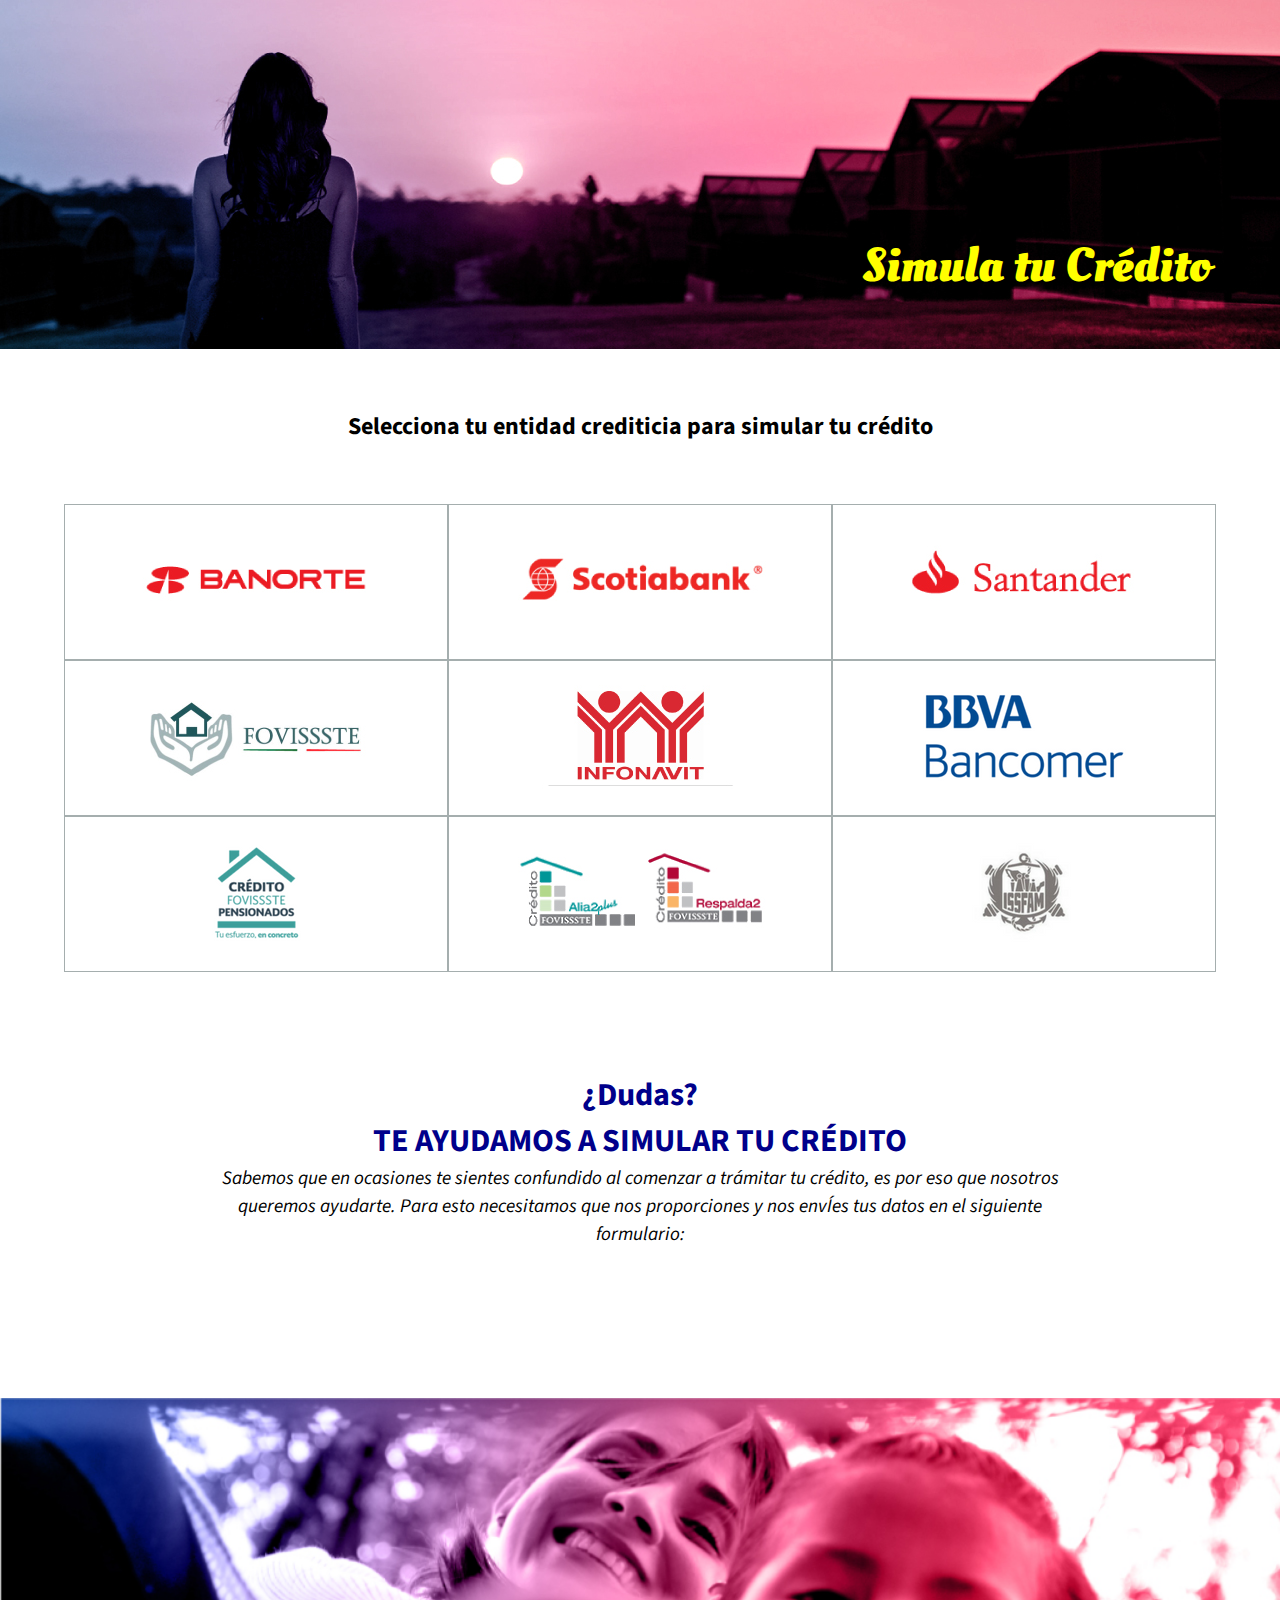
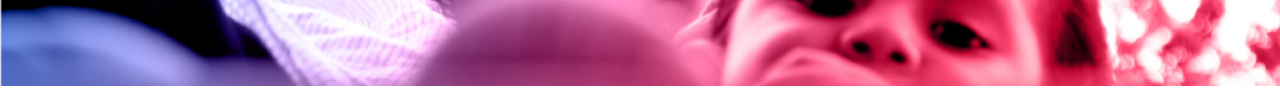
<file: index.html>
<!DOCTYPE html>
<html lang="es">
<head>
  <meta charset="UTF-8">
  <meta name="viewport" content="width=device-width, initial-scale=1.0">
  <meta http-equiv="X-UA-Compatible" content="ie=edge">
  <link href="https://fonts.googleapis.com/css?family=Oleo+Script|Source+Sans+Pro:400,700" rel="stylesheet">
  <link rel="stylesheet" href="estilos/estilachos.css">
  <title>Simula tu crédito</title>
</head>
<body>
  <div class="contenedor">
    <header>
      <h1>Simula tu Crédito</h1>
    </header>
    <section class="seccion-titulo2">
      <h2>Selecciona tu entidad crediticia para simular tu crédito</h2>
    </section>
    <section class="seccion-creditos">
      <div> <a href="https://www.banorte.com/wps/portal/banorte/Home/cotiza-en-linea/hipotecario/hipotecario/!ut/p/a1/[base64]/dl5/d5/L2dBISEvZ0FBIS9nQSEh/" target="_blank"><img src="img/banorte.jpg" alt=""></a></div>
      <div> <a href="http://www.scotiabank.com.mx/es-mx/personas/creditos/hipotecarios/default.aspx" target="_blank"><img src="img/scotian.jpg" alt=""></a></div>
      <div> <a href="https://e-credit.santander.com.mx/hipsantanderhib/" target="_blank"><img src="img/santander.jpg" alt=""></a></div>
      <div> <a href="https://originacion.fovissste.com.mx/originacion/cgi-bin/Predictamen/Predictamen_gob.aspx" target="_blank"><img src="img/fovisste.jpg" alt=""></a></div>
      <div> <a href="http://precalificaciones.infonavit.org.mx/Precalificacion/precalif.xhtml?tipoProducto=CI" target="_blank"><img src="img/infonavit.jpg" alt=""></a></div>
      <div> <a href="https://www.bancomer.com/personas/simulador-credito-hipotecario.jsp" target="_blank"><img src="img/bancomer_logo.png" alt=""></a></div>
      <div> <a href="https://originacion.fovissste.com.mx/originacion/cgi-bin/Jubilados/SimuladorPensionados_gob.aspx" target="_blank"><img src="img/fovissste_pensionados.png" alt=""></a></div>
      <div> <a href="http://originacion.fovissste.com.mx/originacion/Cgi-bin/Predictamen/SimuladorCofinanciados.aspx" target="_blank"><img src="img/alia2Respalda2.jpg" alt=""></a></div>
      <div> <a href="https://servicios.sedena.gob.mx:8443/Simulador/globales/formularioPrincipal.jsp" target="_blank"><img src="img/issfam.png" alt=""></a></div>
    </section>
    <section class="seccion-textos">
      <div class="texto">
        <h2>¿Dudas? <br> TE AYUDAMOS A SIMULAR TU CRÉDITO</h2>
        <p>Sabemos que en ocasiones te sientes confundido al comenzar a trámitar tu crédito, es por eso que  nosotros queremos ayudarte. Para esto necesitamos que nos proporciones y nos envÍes tus datos en el siguiente formulario:</p>
      </div>
      <div class="form">
        <script type="text/javascript" src="https://app.getresponse.com/view_webform_v2.js?u=Snda8&webforms_id=15436404"></script>
      </div>
    </section>
    <footer>

    </footer>
  </div>
</body>
</html>
</file>
<file: estilos/estilachos.css>
* {
  margin: 0;
  padding: 0;
}

.contenedor{
  max-width: 1280px;
  margin: 0 auto;
}

header{
  background: url(../img/header1.jpg);
  background-repeat: no-repeat;
  font-family: 'Oleo Script', cursive;
  color: yellow;
  text-shadow: 2px 2px black;
  max-height: 349px;
  height: 349px;
  position: relative;
  font-size: 1.5em;
}

header h1{
  padding-right: 70px;
  padding-bottom: 50px;
  position: absolute;
  bottom: 0;
  right: 0;
}

.seccion-titulo2{
  text-align: center;
  font-family: 'Source Sans Pro', sans-serif;
  padding: 60px 50px;
}


.seccion-creditos{
  margin: 0 auto;
  width: 90%;
  display: -webkit-box;   /* OLD: Safari,  iOS, Android browser, older WebKit browsers.  */
  display: -moz-box;      /* OLD: Firefox (buggy) */
  display: -o-box;
  display: -ms-flexbox;   /* MID: IE 10 */
  display: -webkit-flex;  /* NEW, Chrome 21+ */
  display: flex;          /* NEW: Opera 12.1, Firefox 22+ */
  -webkit-flex-wrap: wrap;
  flex-wrap: wrap;
  justify-content: center;
 }

.seccion-creditos div{
  border: 1px solid #A5AEAE;
	padding: 1em;
  flex: 1;
  width: 90%;
  text-align: center;
}

.seccion-creditos div a img{
  /*width: 200px;*/
}

.seccion-creditos div:hover{
	transform: scale(1.1);
	border: 0px;
}

.seccion-textos{
  text-align: center;
  font-family: 'Source Sans Pro', sans-serif;
  width: 70%;
  margin: 0 auto;
  padding-top: 100px;
  padding-bottom: 100px;
}

.seccion-textos .texto{
  padding-bottom: 50px;
}

.seccion-textos .texto h2{
  color: darkblue;
  font-size: 2em;
}

.seccion-textos .texto p{
  font-style: italic;
  font-size: 1.2em;
}

.form{
  margin: 0 auto;
}

footer{
  background: url(../img/footer1.jpg);
  background-repeat: no-repeat;
  background-size: 100%;
  height: 288px;
  width: 100%;
  margin-bottom: 5px;

}
@media only screen and (max-width: 968px){
  footer{
    height: 180px;  
  }

}

@media only screen and (max-width: 768px){
  header h1{
    padding-left: 30px;
  }
  .contenedor{
    max-width: 768px;
  }
  .seccion-creditos{
    flex-direction: column;
  }
  footer{
    height: 180px;
  }

}

@media only screen and (max-width: 414px){
  .contenedor{
    max-width: 414px;
  }
  footer{
    height: 100px;
  }
}

@media only screen and (max-width: 320px){
  .contenedor{
    max-width: 320px;
  }

  .seccion-creditos div a img {
    width: 200px;
  }

  .seccion-textos{
    width: 90%;
  }

  footer{
    height: 70px;
  }
}
</file>
